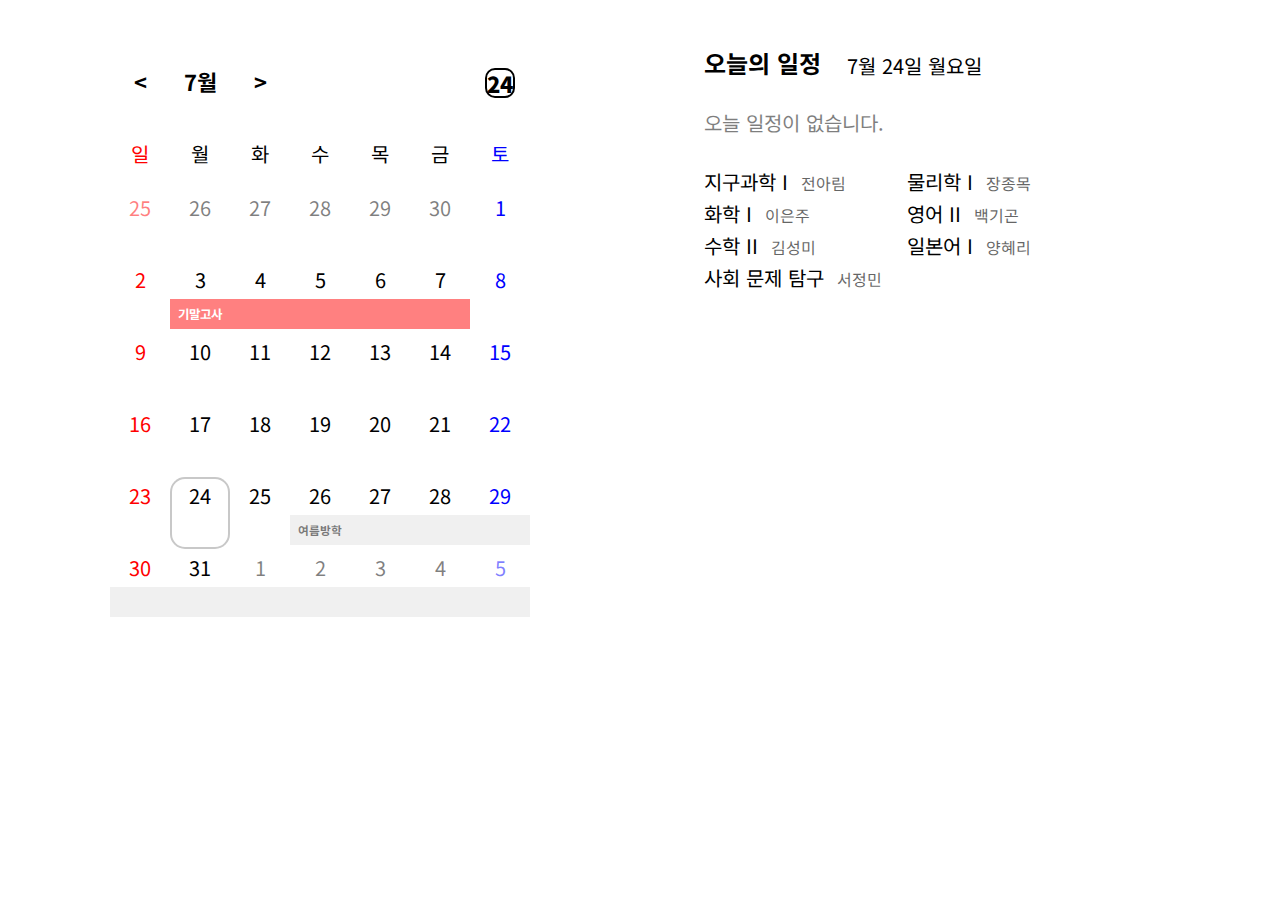
<file: index.html>
<!DOCTYPE html>

<html lang="ko">

    <head>
        <meta charset="UTF-8">
        <meta name="viewport"
            content="width=device-width, initial-scale=1.0, maximum-scale=1.0, user-scalable=no">
        <title>보인고등학교 2-7</title>
        <link rel="shortcut icon"
            href="./files/favicon.png" />
        <link rel="apple-touch-icon-precomposed"
            href="./files/apple-touch-icon.png" />
        <link rel="stylesheet"
            href="./style.css">
        <script src="https://ajax.googleapis.com/ajax/libs/jquery/3.4.1/jquery.min.js"></script>
    </head>

    <body>

        <table class="03">
            <thead>
                <tr>
                    <th style="opacity: .5">&lt;</th>
                    <th class="month">3월</th>
                    <th class="nextMonth">&gt;</th>
                    <th colspan="3"></th>
                    <th id="toToday"><div></div></th>
                </tr>
            </thead>
            <tbody>
                <tr>
                    <td>일</td>
                    <td>월</td>
                    <td>화</td>
                    <td>수</td>
                    <td>목</td>
                    <td>금</td>
                    <td>토</td>
                </tr>
                <tr>
                    <td style="pointer-events: none;">26p</td>
                    <td style="pointer-events: none;">27p</td>
                    <td style="pointer-events: none;">28p</td>
                    <td style="color: #f00">1</td>
                    <td>2</td>
                    <td>3</td>
                    <td>4</td>
                </tr>
                <tr>
                    <td>5</td>
                    <td>6</td>
                    <td>7</td>
                    <td>8</td>
                    <td>9</td>
                    <td>10</td>
                    <td>11</td>
                </tr>
                <tr>
                    <td>12</td>
                    <td>13</td>
                    <td>14</td>
                    <td>15</td>
                    <td>16</td>
                    <td>17</td>
                    <td>18</td>
                </tr>
                <tr>
                    <td>19</td>
                    <td>20</td>
                    <td>21</td>
                    <td>22</td>
                    <td>23</td>
                    <td>24</td>
                    <td>25</td>
                </tr>
                <tr>
                    <td>26</td>
                    <td>27</td>
                    <td>28</td>
                    <td>29</td>
                    <td>30</td>
                    <td>31</td>
                    <td>1n</td>
                </tr>
            </tbody>
        </table>

        <table class="04">
            <thead>
                <tr>
                    <th class="prevMonth">&lt;</th>
                    <th class="month">4월</th>
                    <th class="nextMonth">&gt;</th>
                    <th colspan="3"></th>
                    <th id="toToday"><div></div></th>
                </tr>
            </thead>
            <tbody>
                <tr>
                    <td>일</td>
                    <td>월</td>
                    <td>화</td>
                    <td>수</td>
                    <td>목</td>
                    <td>금</td>
                    <td>토</td>
                </tr>
                <tr>
                  <td>26p</td>
                  <td>27p</td>
                  <td>28p</td>
                  <td>29p</td>
                  <td>30p</td>
                  <td>31p</td>
                  <td>1</td>
                </tr>
                <tr>
                  <td>2</td>
                  <td>3</td>
                  <td>4</td>
                  <td>5</td>
                  <td>6</td>
                  <td>7</td>
                  <td>8</td>
                </tr>
                <tr>
                  <td>9</td>
                  <td>10</td>
                  <td>11</td>
                  <td>12</td>
                  <td>13</td>
                  <td>14</td>
                  <td>15</td>
                </tr>
                <tr>
                  <td>16</td>
                  <td>17</td>
                  <td>18</td>
                  <td>19</td>
                  <td>20</td>
                  <td>21</td>
                  <td>22</td>
                </tr>
                <tr>
                  <td>23</td>
                  <td>24</td>
                  <td>25</td>
                  <td>26</td>
                  <td>27</td>
                  <td>28</td>
                  <td>29</td>
                </tr>
                <tr>
                  <td>30</td>
                  <td>1n</td>
                  <td>2n</td>
                  <td>3n</td>
                  <td>4n</td>
                  <td style="color: #f00">5n</td>
                  <td>6n</td>
                </tr>
            </tbody>
        </table>

        <table class="05">
            <thead>
                <tr>
                    <th class="prevMonth">&lt;</th>
                    <th class="month">5월</th>
                    <th class="nextMonth">&gt;</th>
                    <th colspan="3"></th>
                    <th id="toToday"><div></div></th>
                </tr>
            </thead>
            <tbody>
                <tr>
                    <td>일</td>
                    <td>월</td>
                    <td>화</td>
                    <td>수</td>
                    <td>목</td>
                    <td>금</td>
                    <td>토</td>
                </tr>
                <tr>
                  <td>30p</td>
                  <td>1</td>
                  <td>2</td>
                  <td>3</td>
                  <td>4</td>
                  <td style="color: #f00">5</td>
                  <td>6</td>
                </tr>
                <tr>
                  <td>7</td>
                  <td>8</td>
                  <td>9</td>
                  <td>10</td>
                  <td>11</td>
                  <td>12</td>
                  <td>13</td>
                </tr>
                <tr>
                  <td>14</td>
                  <td>15</td>
                  <td>16</td>
                  <td>17</td>
                  <td>18</td>
                  <td>19</td>
                  <td>20</td>
                </tr>
                <tr>
                  <td>21</td>
                  <td>22</td>
                  <td>23</td>
                  <td>24</td>
                  <td>25</td>
                  <td>26</td>
                  <td style="color: #f00">27</td>
                </tr>
                <tr>
                  <td>28</td>
                  <td style="color: #f00">29</td>
                  <td>30</td>
                  <td>31</td>
                  <td>1n</td>
                  <td>2n</td>
                  <td>3n</td>
                </tr>
            </tbody>
        </table>

        <table class="06">
            <thead>
                <tr>
                    <th class="prevMonth">&lt;</th>
                    <th class="month">6월</th>
                    <th class="nextMonth">&gt;</th>
                    <th colspan="3"></th>
                    <th id="toToday"><div></div></th>
                </tr>
            </thead>
            <tbody>
                <tr>
                    <td>일</td>
                    <td>월</td>
                    <td>화</td>
                    <td>수</td>
                    <td>목</td>
                    <td>금</td>
                    <td>토</td>
                </tr>
                <tr>
                  <td>28p</td>
                  <td style="color: #f00">29p</td>
                  <td>30p</td>
                  <td>31p</td>
                  <td>1</td>
                  <td>2</td>
                  <td>3</td>
                </tr>
                <tr>
                  <td>4</td>
                  <td>5</td>
                  <td style="color: #f00">6</td>
                  <td>7</td>
                  <td>8</td>
                  <td>9</td>
                  <td>10</td>
                </tr>
                <tr>
                  <td>11</td>
                  <td>12</td>
                  <td>13</td>
                  <td>14</td>
                  <td>15</td>
                  <td>16</td>
                  <td>17</td>
                </tr>
                <tr>
                  <td>18</td>
                  <td>19</td>
                  <td>20</td>
                  <td>21</td>
                  <td>22</td>
                  <td>23</td>
                  <td>24</td>
                </tr>
                <tr>
                  <td>25</td>
                  <td>26</td>
                  <td>27</td>
                  <td>28</td>
                  <td>29</td>
                  <td>30</td>
                  <td>1n</td>
                </tr>
            </tbody>
        </table>

        <table class="07">
            <thead>
                <tr>
                    <th class="prevMonth">&lt;</th>
                    <th class="month">7월</th>
                    <th class="nextMonth">&gt;</th>
                    <th colspan="3"></th>
                    <th id="toToday"><div></div></th>
                </tr>
            </thead>
            <tbody>
                <tr>
                  <td>일</td>
                  <td>월</td>
                  <td>화</td>
                  <td>수</td>
                  <td>목</td>
                  <td>금</td>
                  <td>토</td>
                </tr>
                <tr>
                  <td>25p</td>
                  <td>26p</td>
                  <td>27p</td>
                  <td>28p</td>
                  <td>29p</td>
                  <td>30p</td>
                  <td>1</td>
                </tr>
                <tr>
                  <td>2</td>
                  <td>3</td>
                  <td>4</td>
                  <td>5</td>
                  <td>6</td>
                  <td>7</td>
                  <td>8</td>
                </tr>
                <tr>
                  <td>9</td>
                  <td>10</td>
                  <td>11</td>
                  <td>12</td>
                  <td>13</td>
                  <td>14</td>
                  <td>15</td>
                </tr>
                <tr>
                  <td>16</td>
                  <td>17</td>
                  <td>18</td>
                  <td>19</td>
                  <td>20</td>
                  <td>21</td>
                  <td>22</td>
                </tr>
                <tr>
                  <td>23</td>
                  <td>24</td>
                  <td>25</td>
                  <td>26</td>
                  <td>27</td>
                  <td>28</td>
                  <td>29</td>
                </tr>
                <tr>
                  <td>30</td>
                  <td>31</td>
                  <td>1n</td>
                  <td>2n</td>
                  <td>3n</td>
                  <td>4n</td>
                  <td>5n</td>
                </tr>
            </tbody>
        </table>

        <table class="08">
            <thead>
                <tr>
                    <th class="prevMonth">&lt;</th>
                    <th class="month">8월</th>
                    <th class="nextMonth">&gt;</th>
                    <th colspan="3"></th>
                    <th id="toToday"><div></div></th>
                </tr>
            </thead>
            <tbody>
                <tr>
                    <td>일</td>
                    <td>월</td>
                    <td>화</td>
                    <td>수</td>
                    <td>목</td>
                    <td>금</td>
                    <td>토</td>
                </tr>
                <tr>
                    <td>30p</td>
                    <td>31p</td>
                    <td>1</td>
                    <td>2</td>
                    <td>3</td>
                    <td>4</td>
                    <td>5</td>
                </tr>
                <tr>
                    <td>6</td>
                    <td>7</td>
                    <td>8</td>
                    <td>9</td>
                    <td>10</td>
                    <td>11</td>
                    <td>12</td>
                </tr>
                <tr>
                    <td>13</td>
                    <td>14</td>
                    <td style="color: #f00">15</td>
                    <td>16</td>
                    <td>17</td>
                    <td>18</td>
                    <td>19</td>
                </tr>
                <tr>
                    <td>20</td>
                    <td>21</td>
                    <td>22</td>
                    <td>23</td>
                    <td>24</td>
                    <td>25</td>
                    <td>26</td>
                </tr>
                <tr>
                    <td>27</td>
                    <td>28</td>
                    <td>29</td>
                    <td>30</td>
                    <td>31</td>
                    <td>1n</td>
                    <td>2n</td>
                </tr>
            </tbody>
        </table>

        <table class="09">
            <thead>
                <tr>
                    <th class="prevMonth">&lt;</th>
                    <th class="month">9월</th>
                    <th class="nextMonth">&gt;</th>
                    <th colspan="3"></th>
                    <th id="toToday"><div></div></th>
                </tr>
            </thead>
            <tbody>
                <tr>
                    <td>일</td>
                    <td>월</td>
                    <td>화</td>
                    <td>수</td>
                    <td>목</td>
                    <td>금</td>
                    <td>토</td>
                </tr>
                <tr>
                    <td>27p</td>
                    <td>28p</td>
                    <td>29p</td>
                    <td>30p</td>
                    <td>31p</td>
                    <td>1</td>
                    <td>2</td>
                </tr>
                <tr>
                    <td>3</td>
                    <td>4</td>
                    <td>5</td>
                    <td>6</td>
                    <td>7</td>
                    <td>8</td>
                    <td>9</td>
                </tr>
                <tr>
                    <td>10</td>
                    <td>11</td>
                    <td>12</td>
                    <td>13</td>
                    <td>14</td>
                    <td>15</td>
                    <td>16</td>
                </tr>
                <tr>
                    <td>17</td>
                    <td>18</td>
                    <td>19</td>
                    <td>20</td>
                    <td>21</td>
                    <td>22</td>
                    <td>23</td>
                </tr>
                <tr>
                    <td>24</td>
                    <td>25</td>
                    <td>26</td>
                    <td>27</td>
                    <td style="color: #f00">28</td>
                    <td style="color: #f00">29</td>
                    <td style="color: #f00">30</td>
                </tr>
            </tbody>
        </table>

        <table class="10">
            <thead>
                <tr>
                    <th class="prevMonth">&lt;</th>
                    <th class="month">10월</th>
                    <th class="nextMonth">&gt;</th>
                    <th colspan="3"></th>
                    <th id="toToday"><div></div></th>
                </tr>
            </thead>
            <tbody>
                <tr>
                    <td>일</td>
                    <td>월</td>
                    <td>화</td>
                    <td>수</td>
                    <td>목</td>
                    <td>금</td>
                    <td>토</td>
                </tr>
                <tr>
                    <td style="color: #f00">1</td>
                    <td style="color: #f00">2</td>
                    <td style="color: #f00">3</td>
                    <td>4</td>
                    <td>5</td>
                    <td>6</td>
                    <td>7</td>
                </tr>
                <tr>
                    <td>8</td>
                    <td style="color: #f00">9</td>
                    <td>10</td>
                    <td>11</td>
                    <td>12</td>
                    <td>13</td>
                    <td>14</td>
                </tr>
                <tr>
                    <td>15</td>
                    <td>16</td>
                    <td>17</td>
                    <td>18</td>
                    <td>19</td>
                    <td>20</td>
                    <td>21</td>
                </tr>
                <tr>
                    <td>22</td>
                    <td>23</td>
                    <td>24</td>
                    <td>25</td>
                    <td>26</td>
                    <td>27</td>
                    <td>28</td>
                </tr>
                <tr>
                    <td>29</td>
                    <td>30</td>
                    <td>31</td>
                    <td>1n</td>
                    <td>2n</td>
                    <td>3n</td>
                    <td>4n</td>
                </tr>
            </tbody>
        </table>

        <table class="11">
            <thead>
                <tr>
                    <th class="prevMonth">&lt;</th>
                    <th class="month">11월</th>
                    <th class="nextMonth">&gt;</th>
                    <th colspan="3"></th>
                    <th id="toToday"><div></div></th>
                </tr>
            </thead>
            <tbody>
                <tr>
                  <td>일</td>
                  <td>월</td>
                  <td>화</td>
                  <td>수</td>
                  <td>목</td>
                  <td>금</td>
                  <td>토</td>
                </tr>
                <tr>
                  <td>29p</td>
                  <td>30p</td>
                  <td>31p</td>
                  <td>1</td>
                  <td>2</td>
                  <td>3</td>
                  <td>4</td>
                </tr>
                <tr>
                  <td>5</td>
                  <td>6</td>
                  <td>7</td>
                  <td>8</td>
                  <td>9</td>
                  <td>10</td>
                  <td>11</td>
                </tr>
                <tr>
                  <td>12</td>
                  <td>13</td>
                  <td>14</td>
                  <td>15</td>
                  <td>16</td>
                  <td>17</td>
                  <td>18</td>
                </tr>
                <tr>
                  <td>19</td>
                  <td>20</td>
                  <td>21</td>
                  <td>22</td>
                  <td>23</td>
                  <td>24</td>
                  <td>25</td>
                </tr>
                <tr>
                  <td>26</td>
                  <td>27</td>
                  <td>28</td>
                  <td>29</td>
                  <td>30</td>
                  <td>1n</td>
                  <td>2n</td>
                </tr>
            </tbody>
        </table>

        <table class="12">
            <thead>
                <tr>
                    <th class="prevMonth">&lt;</th>
                    <th class="month">12월</th>
                    <th class="nextMonth">&gt;</th>
                    <th colspan="3"></th>
                    <th id="toToday"><div></div></th>
                </tr>
            </thead>
            <tbody>
                <tr>
                    <td>일</td>
                    <td>월</td>
                    <td>화</td>
                    <td>수</td>
                    <td>목</td>
                    <td>금</td>
                    <td>토</td>
                </tr>
                <tr>
                  <td>26p</td>
                  <td>27p</td>
                  <td>28p</td>
                  <td>29p</td>
                  <td>30p</td>
                  <td>1</td>
                  <td>2</td>
                </tr>
                <tr>
                  <td>3</td>
                  <td>4</td>
                  <td>5</td>
                  <td>6</td>
                  <td>7</td>
                  <td>8</td>
                  <td>9</td>
                </tr>
                <tr>
                  <td>10</td>
                  <td>11</td>
                  <td>12</td>
                  <td>13</td>
                  <td>14</td>
                  <td>15</td>
                  <td>16</td>
                </tr>
                <tr>
                  <td>17</td>
                  <td>18</td>
                  <td>19</td>
                  <td>20</td>
                  <td>21</td>
                  <td>22</td>
                  <td>23</td>
                </tr>
                <tr>
                  <td>24</td>
                  <td style="color: #f00">25</td>
                  <td>26</td>
                  <td>27</td>
                  <td>28</td>
                  <td>29</td>
                  <td>30</td>
                </tr>
                <tr>
                  <td>31</td>
                  <td style="color: #f00">1n</td>
                  <td>2n</td>
                  <td>3n</td>
                  <td>4n</td>
                  <td>5n</td>
                  <td>6n</td>
                </tr>
            </tbody>
        </table>

        <table class="01">
            <thead>
                <tr>
                    <th class="prevMonth">&lt;</th>
                    <th class="month">1월</th>
                    <th class="nextMonth">&gt;</th>
                    <th colspan="3"></th>
                    <th id="toToday"><div></div></th>
                </tr>
            </thead>
            <tbody>
                <tr>
                    <td>일</td>
                    <td>월</td>
                    <td>화</td>
                    <td>수</td>
                    <td>목</td>
                    <td>금</td>
                    <td>토</td>
                </tr>
                <tr>
                  <td>31p</td>
                  <td style="color: #f00">1</td>
                  <td>2</td>
                  <td>3</td>
                  <td>4</td>
                  <td>5</td>
                  <td>6</td>
                </tr>
                <tr>
                  <td>7</td>
                  <td>8</td>
                  <td>9</td>
                  <td>10</td>
                  <td>11</td>
                  <td>12</td>
                  <td>13</td>
                </tr>
                <tr>
                  <td>14</td>
                  <td>15</td>
                  <td>16</td>
                  <td>17</td>
                  <td>18</td>
                  <td>19</td>
                  <td>20</td>
                </tr>
                <tr>
                  <td>21</td>
                  <td>22</td>
                  <td>23</td>
                  <td>24</td>
                  <td>25</td>
                  <td>26</td>
                  <td>27</td>
                </tr>
                <tr>
                  <td>28</td>
                  <td>29</td>
                  <td>30</td>
                  <td>31</td>
                  <td>1n</td>
                  <td>2n</td>
                  <td>3n</td>
                </tr>
            </tbody>
        </table>

        <table class="02">
            <thead>
                <tr>
                    <th class="prevMonth">&lt;</th>
                    <th class="month">2월</th>
                    <th style="opacity: .5;">&gt;</th>
                    <th colspan="3"></th>
                    <th id="toToday"><div></div></th>
                </tr>
            </thead>
            <tbody>
                <tr>
                    <td>일</td>
                    <td>월</td>
                    <td>화</td>
                    <td>수</td>
                    <td>목</td>
                    <td>금</td>
                    <td>토</td>
                </tr>
                <tr>
                  <td>28p</td>
                  <td>29p</td>
                  <td>30p</td>
                  <td>31p</td>
                  <td>1</td>
                  <td>2</td>
                  <td>3</td>
                </tr>
                <tr>
                  <td>4</td>
                  <td>5</td>
                  <td>6</td>
                  <td>7</td>
                  <td>8</td>
                  <td style="color: #f00">9</td>
                  <td style="color: #f00">10</td>
                </tr>
                <tr>
                  <td>11</td>
                  <td style="color: #f00">12</td>
                  <td>13</td>
                  <td>14</td>
                  <td>15</td>
                  <td>16</td>
                  <td>17</td>
                </tr>
                <tr>
                  <td>18</td>
                  <td>19</td>
                  <td>20</td>
                  <td>21</td>
                  <td>22</td>
                  <td>23</td>
                  <td>24</td>
                </tr>
                <tr>
                  <td>25</td>
                  <td>26</td>
                  <td>27</td>
                  <td>28</td>
                  <td>29</td>
                  <td style="pointer-events: none;">1n</td>
                  <td style="pointer-events: none;">2n</td>
                </tr>
            </tbody>
        </table>

        <div id="bg"></div>
        <div id="sched">
            <div id="date"></div>
            <div id="event"></div>
            <div id="timetable">
                <p></p>
            </div>
        </div>

        <div id="todaySchedule">
            <p>오늘의 일정</p>
        </div>

        <script src="schedule.js"></script>

        <script src="script.js"></script>

    </body>

</html>
</file>
<file: style.css>
@import url("https://fonts.googleapis.com/css2?family=Noto+Sans+KR:wght@100;400;700&family=Noto+Sans+KR:wght@100;400;700&display=swap");

* {font-size: 20px; text-align: center; margin: 0; padding: 0; border-spacing: 0; font-family: "Noto Sans KR"; font-weight: 400; -ms-overflow-style: none; scrollbar-width: none; word-break: keep-all;}

*::-webkit-scrollbar {display: none;}

body {display: flex;}

table {width: 420px; margin: 5vh 0 0 calc((50vw - 420px) / 2); position: sticky; top: 5vh; background: #fff; z-index: 100;}
tr {height: 8vh;}
th {font-size: 22px; font-weight: bolder;}
td {width: calc(420px / 7); border-radius: 15px;}
td:active {background: #f0f0f0;}
tr:nth-child(n+1) > td:nth-child(1) {color: #f00;}
tr:nth-child(n+1) > td:nth-child(7) {color: #00f;}
td > p {font-size: 18px; border-radius: 50%; width: 30px; height: 30px; margin: .5vh 0 0 calc(((420px / 7) - 30px) / 2); color: #fff; display: flex; align-items: center; justify-content: center; font-weight: bolder;}

#toToday {display: flex; justify-content: center; margin-top: 2.5vh;}
#toToday > div {width: 30px; height: 30px; box-shadow: 0 0 0 2px #000 inset; border-radius: 10px; display: flex; justify-content: center; align-items: center; font-size: 22px; font-weight: bolder;}

#bg {display: none; width: 100vw; height: 100vh; overflow: hidden; position: fixed; top: 0; left: 0; background: #707070; opacity: .9; z-index: 200;}
#sched {width: 400px; display: none; background: #fff; border-radius: 7vw; position: fixed; left: calc((100vw - 400px) / 2); z-index: 300; overflow: scroll;}
#date {font-size: 26px; margin: 30px 0 0 30px; text-align: left; font-weight: bolder;}
#event {font-size: 22px; margin: 2vh 0 0 30px; text-align: left; line-height: 1.6;}
#timetable > p {text-align: left; margin: 2vh 0 30px 30px; line-height: 1.6; font-size: 22px;}
#timetable > p > span:nth-of-type(2n-1) {font-size: 22px; text-align: left; font-weight: bolder; display: inline-block; width: 70px;}
#timetable > p > span:nth-of-type(2n) {margin-left: 2vw; font-size: 16px; opacity: .6;}

#todaySchedule {width: 420px; position: absolute; top: 5vh; left: 55vw;}
#todaySchedule > p:nth-of-type(1) {text-align: left; font-size: 24px; font-weight: bolder; margin-bottom: 1vh; display: flex; align-items: flex-end;}
#todaySchedule > p:nth-of-type(1) > span {margin-left: 2vw; font-size: 20px; display: flex;}
#todaySchedule > p:nth-of-type(2) {text-align: left; font-size: 20px; line-height: 1.6; margin: 3vh 0;}

#todaySchedule > div {display: flex;}
#todaySchedule > div > p {text-align: left; font-size: 20px; line-height: 1.6; margin-right: 2vw;}
#todaySchedule > div > p > span:nth-of-type(2n-1) {font-size: 16px; text-align: left; font-weight: bolder; width: 50px; display: none;}
#todaySchedule > div > p > span:nth-of-type(2n) {margin-left: 1vw; font-size: 16px; opacity: .6;}

@media (max-width: 840px) {

    * {font-size: 22px;}

    body {display: block;}

    table {width: 400px; margin: 5vh 0 0 calc((100vw - 400px) / 2); position: sticky; top: 5vh; background: #fff; z-index: 100;}
    tr {height: 8vh;}
    th {font-size: 22px; font-weight: bolder;}
    td {width: calc(400px / 7); border-radius: 2vw;}
    td:active {background: #f0f0f0;}
    tr:nth-child(n+1) > td:nth-child(1) {color: #f00;}
    tr:nth-child(n+1) > td:nth-child(7) {color: #00f;}
    td > p {font-size: 18px; border-radius: 50%; width: 3vw; height: 3vw; margin: .5vh 0 0 calc(((400px / 7) - 3vw) / 2); color: #fff; display: flex; align-items: center; justify-content: center; font-weight: bolder;}

    #toToday {display: flex; justify-content: center; margin-top: 2.5vh;}
    #toToday > div {width: 30px; height: 30px; box-shadow: 0 0 0 2px #000 inset; border-radius: 1.5vw; display: flex; justify-content: center; align-items: center; font-size: 22px; font-weight: bolder;}

    #bg {display: none; width: 100vw; height: 100vh; overflow: hidden; position: fixed; top: 0; left: 0; background: #707070; opacity: .9; z-index: 200;}
    #sched {width: 400px; display: none; background: #fff; border-radius: 7vw; position: fixed; left: calc((100vw - 400px) / 2); z-index: 300; overflow: scroll;}
    #date {font-size: 26px; margin: 30px 0 0 30px; text-align: left; font-weight: bolder;}
    #event {font-size: 22px; margin: 2vh 0 0 30px; text-align: left; line-height: 1.6;}
    #timetable > p {text-align: left; margin: 2vh 0 30px 30px; line-height: 1.6; font-size: 22px;}
    #timetable > p > span:nth-of-type(2n-1) {font-size: 22px; text-align: left; font-weight: bolder; display: inline-block; width: 70px;}
    #timetable > p > span:nth-of-type(2n) {margin-left: 2vw; font-size: 16px; opacity: .6; margin: 2vh 0;}

    #todaySchedule {width: 400px; position: static; margin: 5vh 0 0 calc((100vw - 400px) / 2);}
    #todaySchedule > p:nth-of-type(1) {text-align: left; font-size: 24px; font-weight: bolder; margin-bottom: 1vh;}
    #todaySchedule > p:nth-of-type(1) > span {margin-left: 2vw; font-size: 20px;}
    #todaySchedule > p:nth-of-type(2) {text-align: left; font-size: 20px; line-height: 1.6;}

    #todaySchedule > div {display: flex;}
    #todaySchedule > div > p {text-align: left; font-size: 20px; line-height: 1.6; margin-right: 3vw;}
    #todaySchedule > div > p > span:nth-of-type(2n-1) {font-size: 16px; text-align: left; font-weight: bolder; width: 50px; display: none;}
    #todaySchedule > div > p > span:nth-of-type(2n) {margin-left: 1.5vw; font-size: 16px; opacity: .6;}

}

@media (max-width: 640px) {

    * {font-size: 20px;}

    body {display: block;}

    table {width: 400px; margin: 5vh 0 0 calc((100vw - 400px) / 2); position: sticky; top: 5vh; background: #fff; z-index: 100;}
    tr {height: 8vh;}
    th {font-size: 20px; font-weight: bolder;}
    td {width: calc(400px / 7); border-radius: 3vw;}
    td:active {background: #f0f0f0;}
    tr:nth-child(n+1) > td:nth-child(1) {color: #f00;}
    tr:nth-child(n+1) > td:nth-child(7) {color: #00f;}
    td > p {font-size: 16px; border-radius: 50%; width: 4vw; height: 4vw; margin: .5vh 0 0 calc(((400px / 7) - 4vw) / 2); color: #fff; display: flex; align-items: center; justify-content: center; font-weight: bolder;}

    #toToday {display: flex; justify-content: center; margin-top: 2.5vh;}
    #toToday > div {width: 30px; height: 30px; box-shadow: 0 0 0 2px #000 inset; border-radius: 2vw; display: flex; justify-content: center; align-items: center; font-size: 20px; font-weight: bolder;}

    #bg {display: none; width: 100vw; height: 100vh; overflow: hidden; position: fixed; top: 0; left: 0; background: #707070; opacity: .9; z-index: 200;}
    #sched {width: 400px; display: none; background: #fff; border-radius: 7vw; position: fixed; left: calc((100vw - 400px) / 2); z-index: 300; overflow: scroll;}
    #date {font-size: 24px; margin: 30px 0 0 30px; text-align: left; font-weight: bolder;}
    #event {font-size: 20px; margin: 2vh 0 0 30px; text-align: left; line-height: 1.6;}
    #timetable > p {text-align: left; margin: 2vh 0 30px 30px; line-height: 1.6; font-size: 20px;}
    #timetable > p > span:nth-of-type(2n-1) {font-size: 20px; text-align: left; font-weight: bolder; display: inline-block; width: 70px;}
    #timetable > p > span:nth-of-type(2n) {margin-left: 2vw; font-size: 14px; opacity: .6;}

    #todaySchedule {width: 400px; position: static; margin: 5vh 0 0 calc((100vw - 400px) / 2);}
    #todaySchedule > p:nth-of-type(1) {text-align: left; font-size: 22px; font-weight: bolder; margin-bottom: 1vh;}
    #todaySchedule > p:nth-of-type(1) > span {margin-left: 2vw; font-size: 18px;}
    #todaySchedule > p:nth-of-type(2) {text-align: left; font-size: 18px; line-height: 1.6; margin: 10px 0;}

    #todaySchedule > div {display: flex;}
    #todaySchedule > div > p {text-align: left; font-size: 18px; line-height: 1.6; margin-right: 5vw;}
    #todaySchedule > div > p > span:nth-of-type(2n-1) {font-size: 14px; text-align: left; font-weight: bolder; width: 50px; display: none;}
    #todaySchedule > div > p > span:nth-of-type(2n) {margin-left: 2vw; font-size: 14px; opacity: .6;}

}

@media (max-width: 425px) {

    * {font-size: 18px;}

    body {display: block;}

    table {width: 300px; margin: 5vh 0 0 calc((100vw - 300px) / 2); position: sticky; top: 5vh; background: #fff; z-index: 100;}
    tr {height: 8vh;}
    th {font-size: 18px; font-weight: bolder;}
    td {width: calc(300px / 7); border-radius: 3vw;}
    td:active {background: #f0f0f0;}
    tr:nth-child(n+1) > td:nth-child(1) {color: #f00;}
    tr:nth-child(n+1) > td:nth-child(7) {color: #00f;}
    td > p {font-size: 14px; border-radius: 50%; width: 5vw; height: 5vw; margin: .5vh 0 0 calc(((300px / 7) - 5vw) / 2); color: #fff; display: flex; align-items: center; justify-content: center; font-weight: bolder;}

    #toToday {display: flex; justify-content: center; margin-top: 2.5vh;}
    #toToday > div {width: 30px; height: 30px; box-shadow: 0 0 0 2px #000 inset; border-radius: 2vw; display: flex; justify-content: center; align-items: center; font-size: 18px; font-weight: bolder;}

    #bg {display: none; width: 100vw; height: 100vh; overflow: hidden; position: fixed; top: 0; left: 0; background: #707070; opacity: .9; z-index: 200;}
    #sched {width: 300px; display: none; background: #fff; border-radius: 7vw; position: fixed; left: calc((100vw - 300px) / 2); z-index: 300; overflow: scroll;}
    #date {font-size: 22px; margin: 30px 0 0 30px; text-align: left; font-weight: bolder;}
    #event {font-size: 18px; margin: 2vh 0 0 30px; text-align: left; line-height: 1.6;}
    #timetable > p {text-align: left; margin: 2vh 0 30px 30px; line-height: 1.6; font-size: 18px;}
    #timetable > p > span:nth-of-type(2n-1) {font-size: 18px; text-align: left; font-weight: bolder; display: inline-block; width: 50px;}
    #timetable > p > span:nth-of-type(2n) {margin-left: 2vw; font-size: 14px; opacity: .6;}

    #todaySchedule {width: 300px; position: static; margin: 5vh 0 0 calc((100vw - 300px) / 2);}
    #todaySchedule > p:nth-of-type(1) {text-align: left; font-size: 20px; font-weight: bolder; margin-bottom: 1vh;}
    #todaySchedule > p:nth-of-type(1) > span {margin-left: 2vw; font-size: 16px;}
    #todaySchedule > p:nth-of-type(2) {text-align: left; font-size: 16px; line-height: 1.6; margin: 10px 0;}

    #todaySchedule > div {display: flex;}
    #todaySchedule > div > p {text-align: left; font-size: 16px; line-height: 1.6; margin-right: 5vw;}
    #todaySchedule > div > p > span:nth-of-type(2n-1) {font-size: 12px; text-align: left; font-weight: bolder; width: 50px; display: none;}
    #todaySchedule > div > p > span:nth-of-type(2n) {margin-left: 2vw; font-size: 12px; opacity: .6;}

}

@media (max-width: 300px) {

    * {font-size: 14px;}

    body {display: block;}

    table {width: 250px; margin: 5vh 0 0 calc((100vw - 250px) / 2); position: sticky; top: 5vh; background: #fff; z-index: 100;}
    tr {height: 8vh;}
    th {font-size: 16px; font-weight: bolder;}
    td {width: calc(250px / 7); border-radius: 3vw;}
    td:active {background: #f0f0f0;}
    tr:nth-child(n+1) > td:nth-child(1) {color: #f00;}
    tr:nth-child(n+1) > td:nth-child(7) {color: #00f;}
    td > p {font-size: 10px; border-radius: 50%; width: 5vw; height: 5vw; margin: .5vh 0 0 calc(((250px / 7) - 5vw) / 2); color: #fff; display: flex; align-items: center; justify-content: center; font-weight: bolder;}

    #toToday {display: flex; justify-content: center; margin-top: 2.5vh;}
    #toToday > div {width: 20px; height: 20px; box-shadow: 0 0 0 2px #000 inset; border-radius: 2vw; display: flex; justify-content: center; align-items: center; font-size: 12px; font-weight: bolder;}

    #bg {display: none; width: 100vw; height: 100vh; overflow: hidden; position: fixed; top: 0; left: 0; background: #707070; opacity: .9; z-index: 200;}
    #sched {width: 200px; display: none; background: #fff; border-radius: 7vw; position: fixed; left: calc((100vw - 200px) / 2); z-index: 300; overflow: scroll;}
    #date {font-size: 16px; margin: 20px 0 0 20px; text-align: left; font-weight: bolder;}
    #event {font-size: 12px; margin: 2vh 0 0 20px; text-align: left; line-height: 1.6;}
    #timetable > p {text-align: left; margin: 2vh 0 20px 20px; line-height: 1.6; font-size: 12px;}
    #timetable > p > span:nth-of-type(2n-1) {font-size: 12px; text-align: left; font-weight: bolder; display: inline-block; width: 50px;}
    #timetable > p > span:nth-of-type(2n) {margin-left: 2vw; font-size: 10px; opacity: .6;}

    #todaySchedule {width: 250px; position: static; margin: 5vh 0 0 calc((100vw - 250px) / 2);}
    #todaySchedule > p:nth-of-type(1) {text-align: left; font-size: 14px; font-weight: bolder; margin-bottom: 1vh;}
    #todaySchedule > p:nth-of-type(1) > span {margin-left: 2vw; font-size: 12px;}
    #todaySchedule > p:nth-of-type(2) {text-align: left; font-size: 12px; line-height: 1.6; margin: 10px 0;}

    #todaySchedule > div {display: flex;}
    #todaySchedule > div > p {text-align: left; font-size: 12px; line-height: 1.6; margin-right: 5vw;}
    #todaySchedule > div > p > span:nth-of-type(2n-1) {font-size: 10px; text-align: left; font-weight: bolder; width: 50px; display: none;}
    #todaySchedule > div > p > span:nth-of-type(2n) {margin-left: 2vw; font-size: 10px; opacity: .6;}

}
</file>
